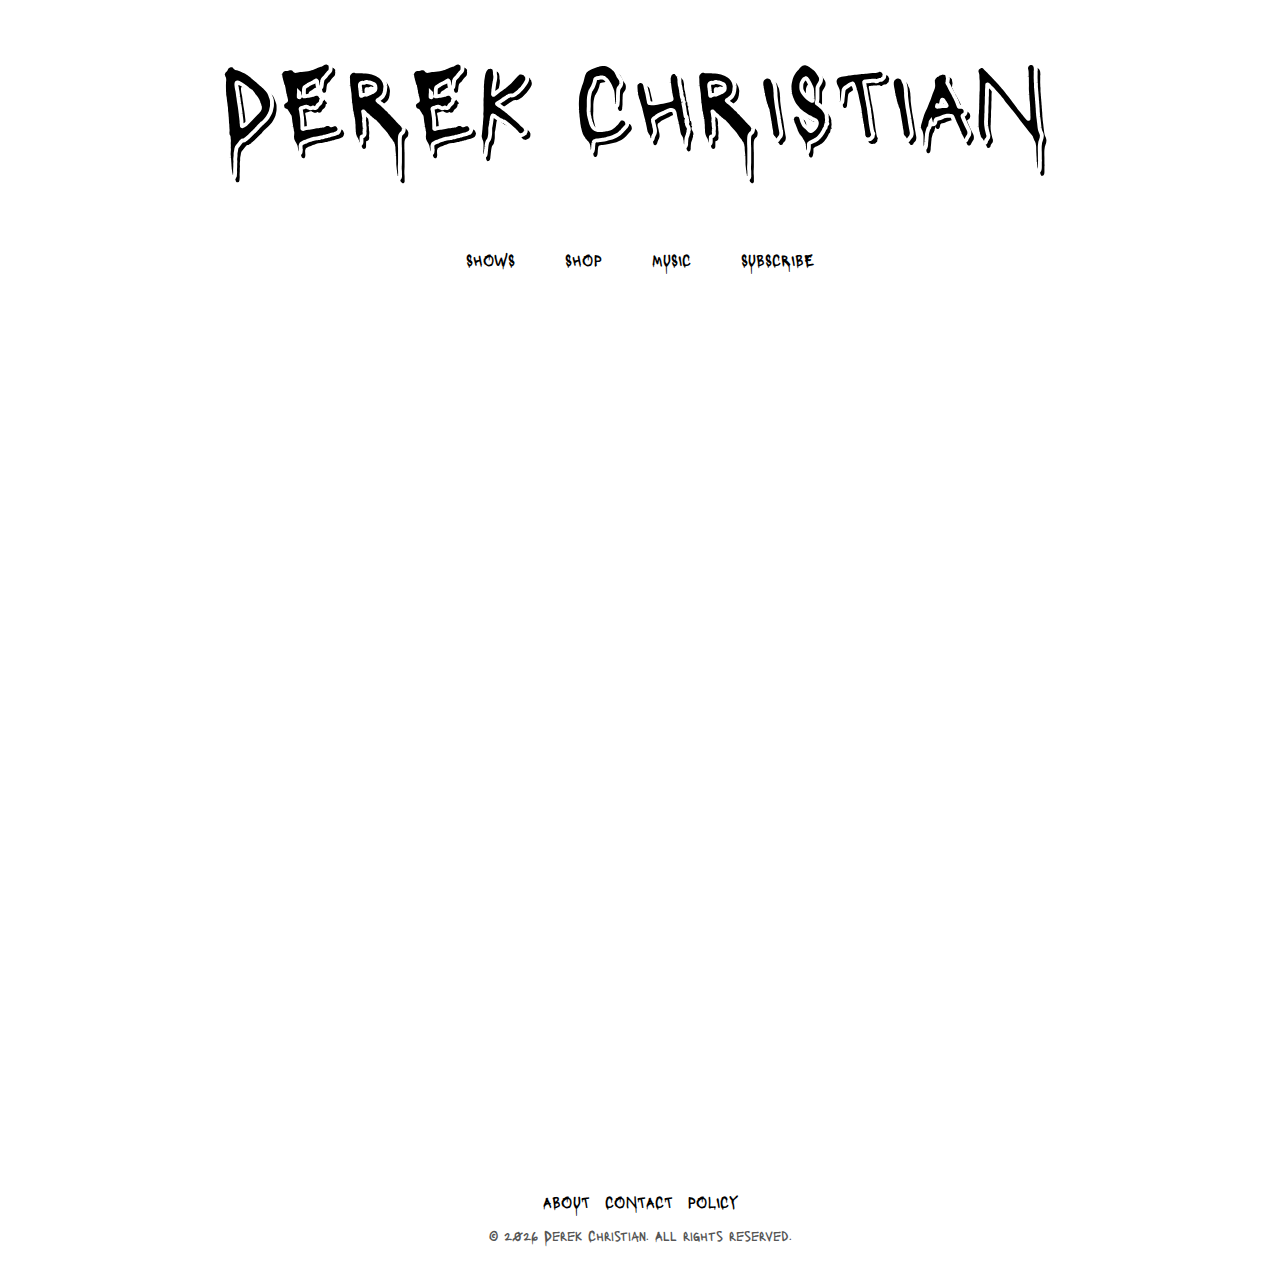
<file: index.html>
<!DOCTYPE html>
<html lang="en">
<head>
    <meta charset="UTF-8">
    <meta name="viewport" content="width=device-width, initial-scale=1.0">
    <meta name="p:domain_verify" content="a3d0c21f67552dc762779776116e8d52"/>
    <title>Derek Christian</title>
    <link rel="icon" href="IMGS/FAVICON.svg" type="image/svg">
    <link rel="stylesheet" href="styles.css">
    <link rel="stylesheet" href="https://fonts.googleapis.com/css2?family=Lacquer&display=swap">
     
</head>
<body>

  <header>
    <a href="derekchristian.github.io">
      <img src="IMGS/HEADER.svg" alt="Derek Christian">
    </a>
  </header>

  <main class="underline_text">

    <!-- Navigation -->
    <nav class="main-nav">
      <ul>
        <li><a href="#shows">SHOWS</a></li>
        <li><a href="comingsoon">SHOP</a></li>
        <li><a href="music">MUSIC</a></li>
        <li><a href="https://youtube.com/@derekchristianmusic?sub_confirmation=1">SUBSCRIBE</a></li>
      </ul>
    </nav>

    <!-- YouTube Video -->
    <div class="iframe-container">
      <iframe src="https://www.youtube.com/embed/XFr1qwJIo3w?si=IP8Zr09yFydfEvX-"
              title="YouTube video player"
              frameborder="0"
              allow="accelerometer; autoplay; clipboard-write; encrypted-media; gyroscope; picture-in-picture; web-share"
              allowfullscreen>
      </iframe>
    </div>

    <!-- Bandsintown Widget -->
    <section id="shows">
      <script charset="utf-8" src="https://widgetv3.bandsintown.com/main.min.js"></script>
  <a class="bit-widget-initializer"
    
	data-artist-name="id_15623307"
	
	data-events-to-display=""
	data-background-color="rgba(255,255,255,1)"
	data-separator-color="rgba(221,221,221,1)"
	data-text-color="rgba(0,0,0,1)"
	data-font="Tahoma"
	data-auto-style="true"
	
	data-button-label-capitalization="capitalize"
	data-header-capitalization="uppercase"
	data-location-capitalization="capitalize"
	data-venue-capitalization="capitalize"
	data-display-local-dates="true"
	data-local-dates-position="tab"
	data-display-past-dates="true"
	data-display-details="false"
	data-display-lineup="false"
	data-display-start-time="false"
	data-social-share-icon="false"
	data-display-limit="all"
	
	data-date-format="MMM. D, YYYY"
	data-date-orientation="horizontal"
	data-date-border-color="#4A4A4A"
	data-date-border-width="1px"
	data-date-capitalization="capitalize"
	data-date-border-radius="10px"
	
	data-event-ticket-cta-size="medium"
	data-event-custom-ticket-text=""
	data-event-ticket-text="TICKETS"
	data-event-ticket-icon="false"
	data-event-ticket-cta-text-color="rgba(0,0,0,1)"
	data-event-ticket-cta-bg-color="rgba(255,255,255,1)"
	data-event-ticket-cta-border-color="rgba(0,0,0,1)"
	data-event-ticket-cta-border-width="1px"
	data-event-ticket-cta-border-radius="2px"
	
	data-sold-out-button-text-color="rgba(0,0,0,1)"
	data-sold-out-button-background-color="rgba(255,255,255,1)"
	data-sold-out-button-border-color="rgba(0,0,0,1)"
	data-sold-out-button-clickable="true"
	
	data-event-rsvp-position="left"
	data-event-rsvp-cta-size="medium"
	data-event-rsvp-only-show-icon="false"
	data-event-rsvp-text="RSVP"
	data-event-rsvp-icon="false"
	data-event-rsvp-cta-text-color="rgba(0,0,0,1)"
	data-event-rsvp-cta-bg-color="rgba(255,255,255,1)"
	data-event-rsvp-cta-border-color="rgba(0,0,0,1)"
	data-event-rsvp-cta-border-width="1px"
	data-event-rsvp-cta-border-radius="2px"
	
	data-follow-section-position="top"
	data-follow-section-alignment="center"
	data-follow-section-header-text="Get updates on new shows, new music, and more"
	data-follow-section-cta-size="medium"
	data-follow-section-cta-text="FOLLOW"
	data-follow-section-cta-icon="false"
	data-follow-section-cta-text-color="rgba(0,0,0,1)"
	data-follow-section-cta-bg-color="rgba(255,255,255,1)"
	data-follow-section-cta-border-color="rgba(0,0,0,1)"
	data-follow-section-cta-border-width="1px"
	data-follow-section-cta-border-radius="2px"
	
	data-play-my-city-position="bottom"
	data-play-my-city-alignment="center"
	data-play-my-city-header-text="Don’t see a show near you?"
	data-play-my-city-cta-size="medium"
	data-play-my-city-cta-text="REQUEST A SHOW"
	data-play-my-city-cta-icon="false"
	data-play-my-city-cta-text-color="rgba(0,0,0,1)"
	data-play-my-city-cta-bg-color="rgba(255,255,255,1)"
	data-play-my-city-cta-border-color="rgba(0,0,0,1)"
	data-play-my-city-cta-border-width="1px"
	data-play-my-city-cta-border-radius="2px"
	
	data-optin-font=""
	data-optin-text-color=""
	data-optin-bg-color=""
	data-optin-cta-text-color=""
	data-optin-cta-bg-color=""
	data-optin-cta-border-width=""
	data-optin-cta-border-radius=""
	data-optin-cta-border-color=""
	
	data-language="en"
	data-layout-breakpoint="900"
	data-app-id="1fd25e458bc80e108565e73254669f35"
	data-affil-code=""
	data-bit-logo-position="bottomRight"
	data-bit-logo-color="rgba(255,255,255,1)"
	
    ></a>
    </section>
 <style>
  /* Centers the widget on the page */
  .newsletter-center {
    width: 100%;
    display: flex;
    justify-content: center;
    margin-top: 40px; /* optional spacing */
  }

  /* Removes scrollbars + controls width */
  .newsletter-center iframe {
    width: 100%;
    max-width: 500px; 
    height: 380px; /* enough to remove scrollbars */
    border: 0;
    overflow: hidden;
    display: block;
  }
</style>
    <!-- Newsletter -->
    <div class="newsletter-center">
      <iframe src="https://bandsintown.com/artist/15623307/email_signup_form?headerTextColor=rgba(0,0,0,1)&backgroundColor=rgba(255,255,255,1)&ctaBackgroundColor=rgba(255,255,255,1)&title=MAILING LIST&headerTextStyle=normal&headerText=Sign up to get the latest updates&font=Tahoma&ctaIcon=show&ctaBorderRadius=4px&ctaBorderWidth=1px&ctaBorderColor=rgba(0,0,0,1)&ctaFontColor=rgba(0,0,0,1)&alignment=center&emailInputField=show&ctaLabel=Subscribe&layout=narrow&locale=en" title="newsletter-widget"></iframe>
    </div>

  </main>

  <!-- Footer -->
  <footer class="footer-nav">
    <nav>
      <ul>
        <li><a href="about">ABOUT</a></li>
        <li><a href="#">CONTACT</a></li>
        <li><a href="policy">POLICY</a></li>
      </ul>
    </nav>
    <p>&copy; 2026 Derek Christian. All rights reserved.</p>
  </footer>

</body>
</html>
</body>
</html>
</file>
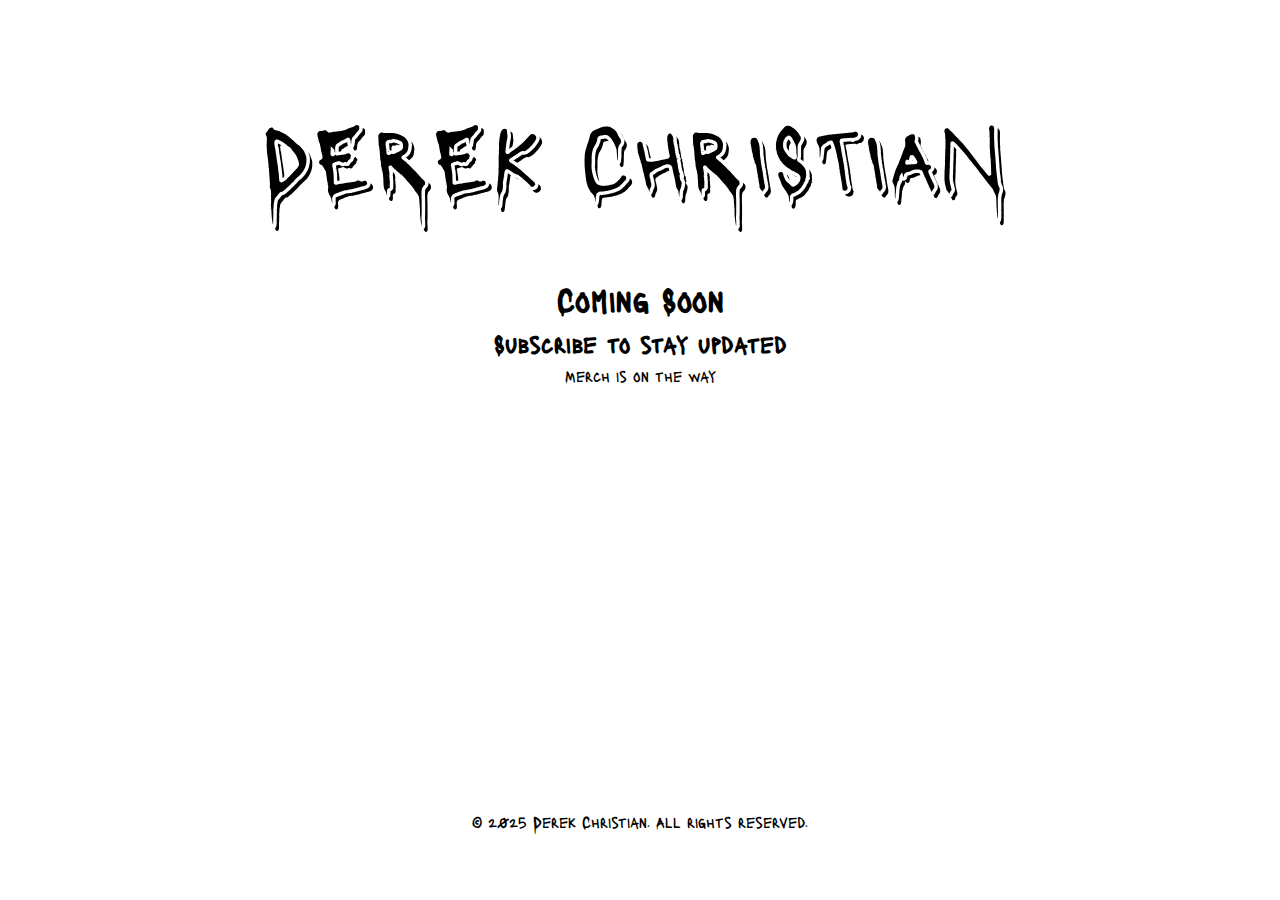
<file: comingsoon.html>
<!DOCTYPE html>
<html lang="en">
<head>
    <meta charset="UTF-8">
    <meta name="viewport" content="width=device-width, initial-scale=1.0">
    <meta name="p:domain_verify" content="a3d0c21f67552dc762779776116e8d52"/>
    <title>Shop Coming Soon</title>
    <link rel="icon" href="IMGS/FAVICON.svg" type="image/svg">
    <link rel="stylesheet" href="styles.css">
    <link rel="stylesheet" href="https://fonts.googleapis.com/css2?family=Lacquer&display=swap">
  </head>
  <header>
       <a href="derekchristian.github.io"> 
           <img src="IMGS/HEADER.svg" alt="Derek Christian">
       </a> 
    </header>
    <style>
    body {
      margin: 0;
      padding: 0;
      height: 100vh;
      display: flex;
      flex-direction: column;
      align-items: center;
      justify-content: center;
      text-align: center;
    }
  </style>
  <h1>Coming Soon</h1>
<body>
  <section>
    <h2>Subscribe to stay updated</h2>
    <p>Merch is on the way</p>
  </section>
  <style>
  /* Centers the widget on the page */
  .newsletter-center {
    width: 100%;
    display: flex;
    justify-content: center;
    margin-top: 40px; /* optional spacing */
  }

  /* Removes scrollbars + controls width */
  .newsletter-center iframe {
    width: 100%;
    max-width: 500px; 
    height: 380px; /* enough to remove scrollbars */
    border: 0;
    overflow: hidden;
    display: block;
  }
</style>

<div class="newsletter-center">
  <iframe src="https://bandsintown.com/artist/15623307/email_signup_form?headerTextColor=rgba(0,0,0,1)&backgroundColor=rgba(255,255,255,1)&ctaBackgroundColor=rgba(255,255,255,1)&title=MAILING LIST&headerTextStyle=normal&headerText=Sign up to get the latest updates&font=Tahoma&ctaIcon=show&ctaBorderRadius=4px&ctaBorderWidth=1px&ctaBorderColor=rgba(0,0,0,1)&ctaFontColor=rgba(0,0,0,1)&alignment=center&emailInputField=show&ctaLabel=Subscribe&layout=narrow&locale=en" title="newsletter-widget"></iframe>
</div>

 <footer>
     <p>&copy; 2025 Derek Christian. All rights reserved.</p>
 </footer>
</body>
</file>
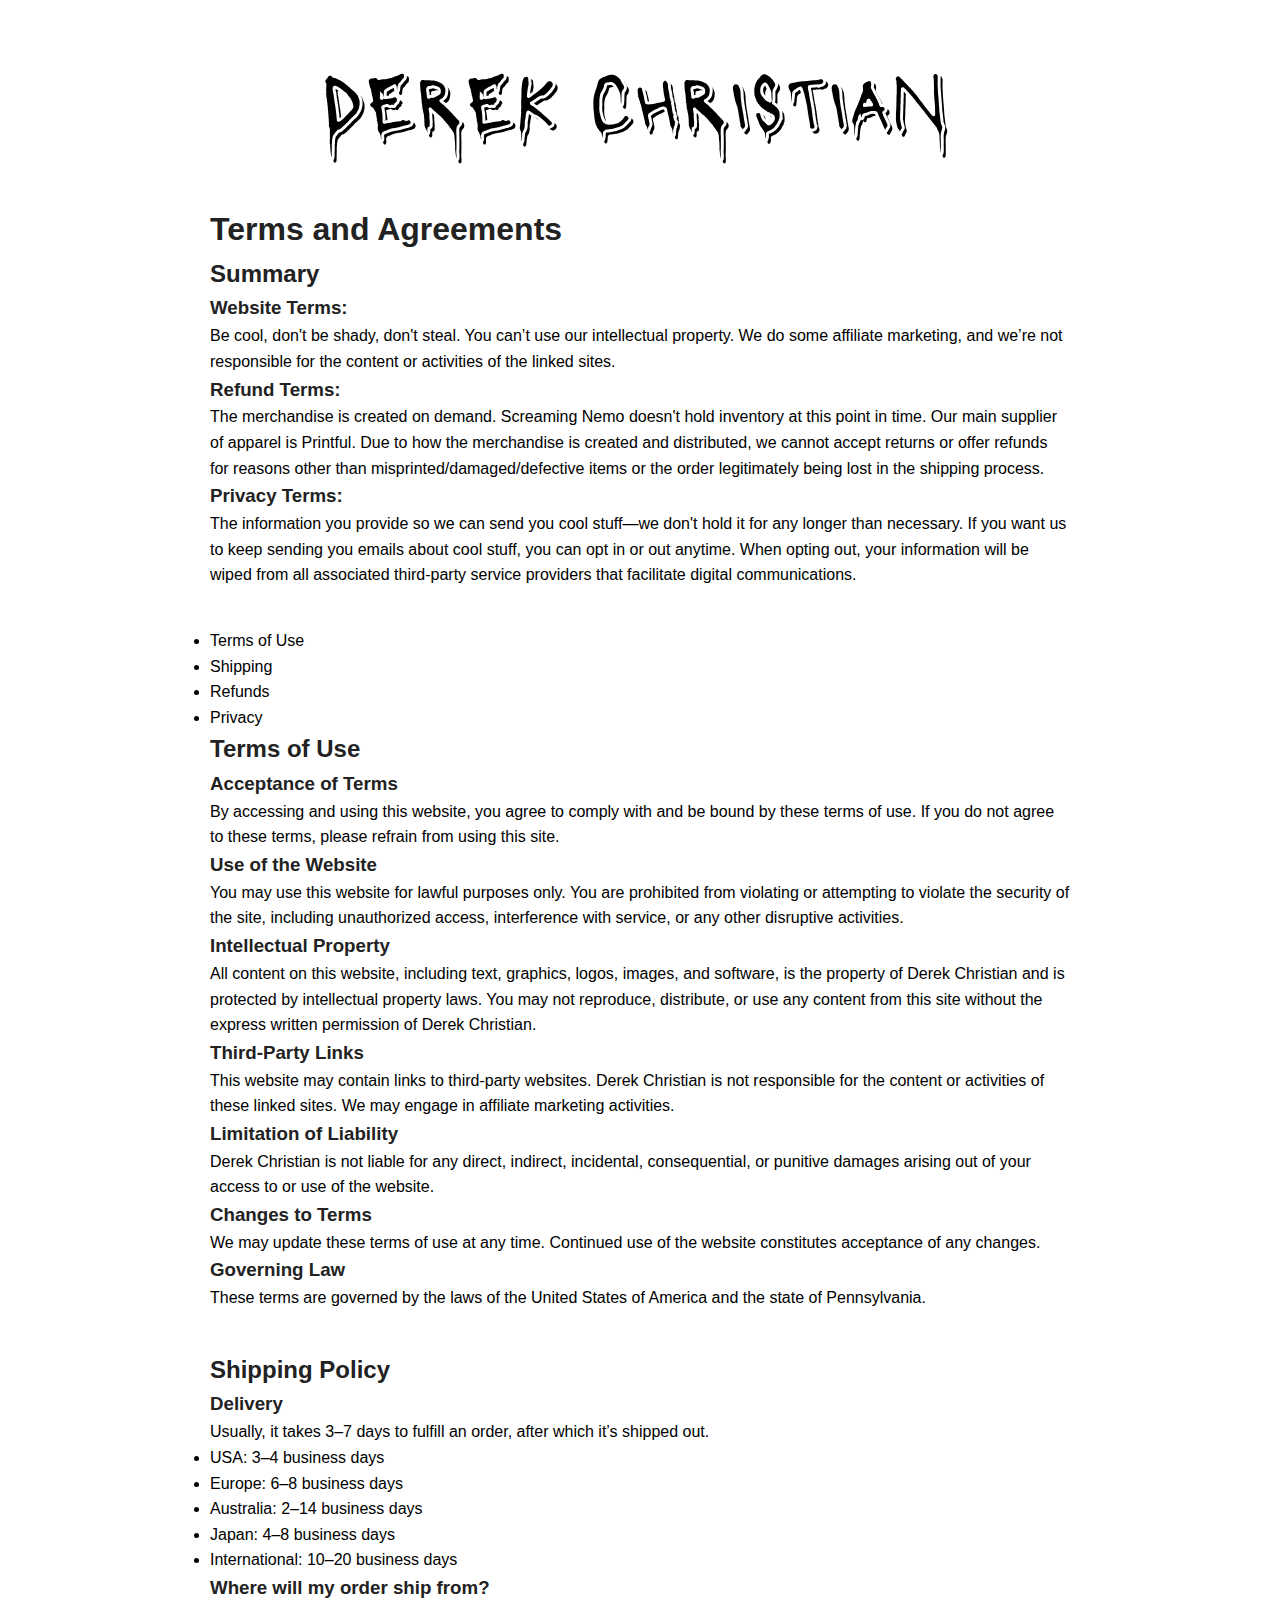
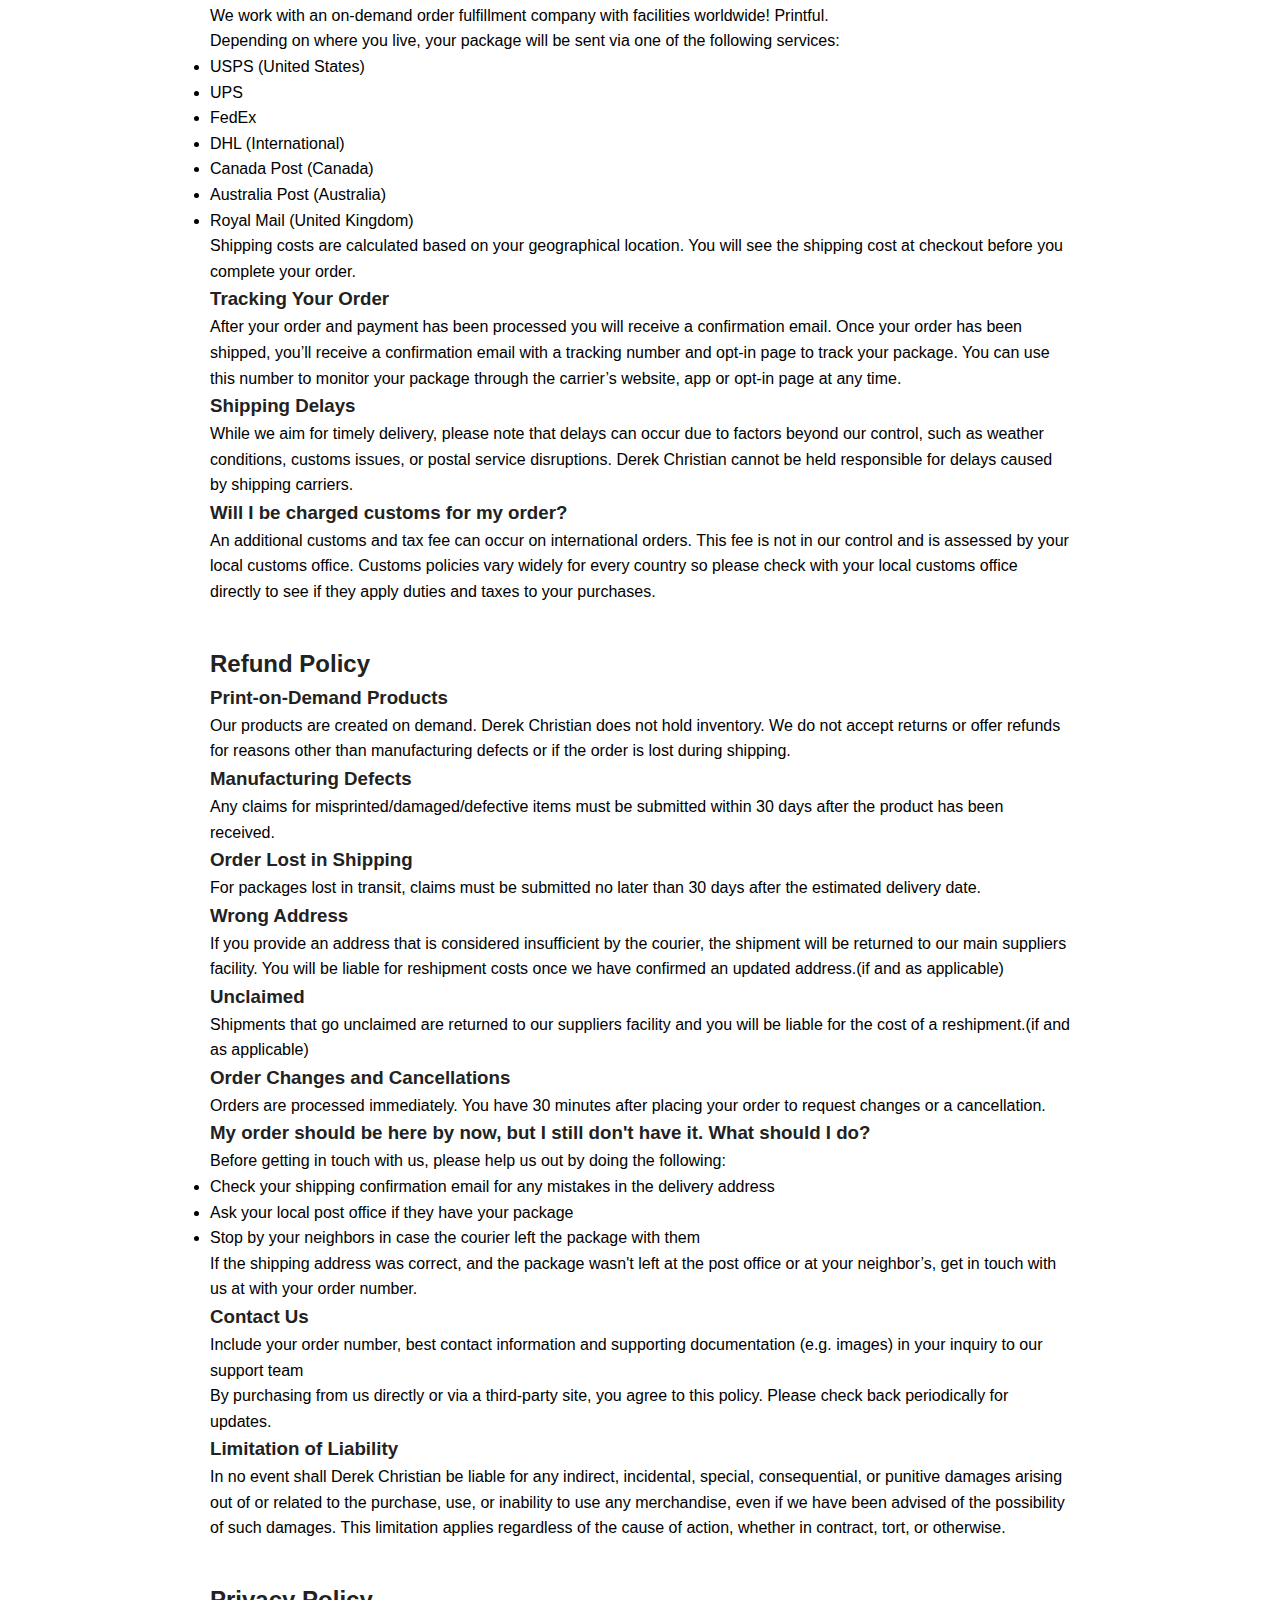
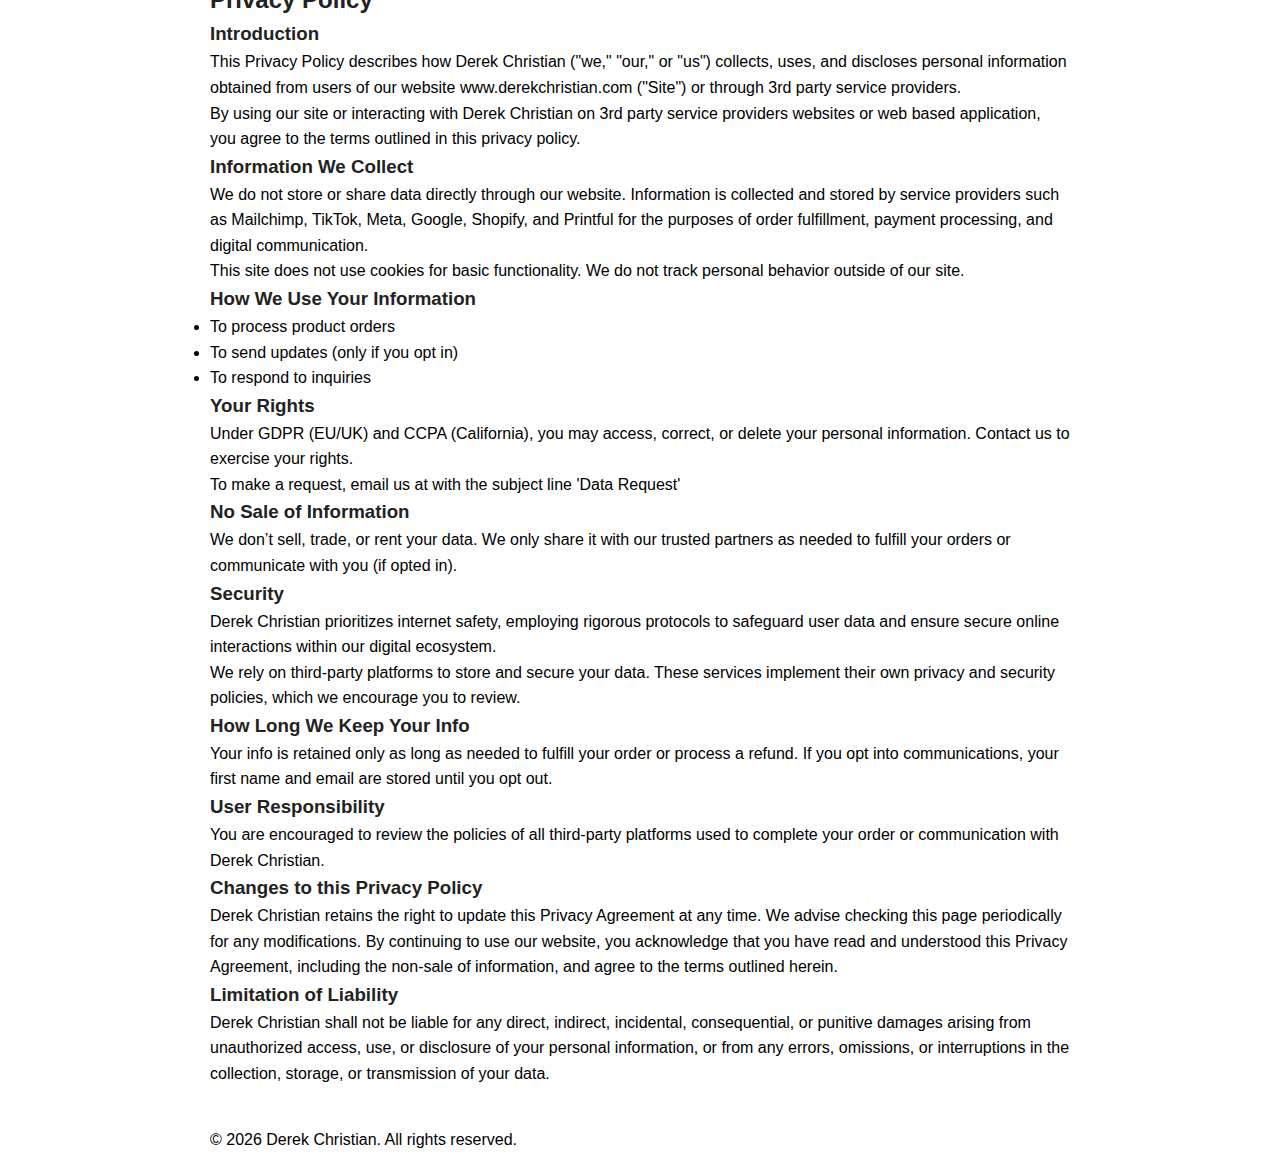
<file: policy.html>
<!DOCTYPE html>
<html lang="en">
<head>
  <meta charset="UTF-8">
  <meta name="viewport" content="width=device-width, initial-scale=1">
  <title>Web Policy | Derek Christian</title>
  <link rel="stylesheet" href="styles.css">
  <link rel="icon" href="IMGS/FAVICON.svg" type="image/svg">
  <style>
    body {
      font-family: Arial, sans-serif;
      line-height: 1.6;
      padding: 20px;
      max-width: 900px;
      margin: auto;
    }
    h1, h2, h3 {
      color: #222;
    }
    section {
      margin-bottom: 40px;
    }
  </style>
<link rel="icon" href="IMGS/favicon.svg" type="image/svg">
</head>
   <center><header>
        <!-- Your header content goes here -->
       <a href="https://derekchristian.com"> 
       <img src="IMGS/HEADER.svg" alt="Derek Christian">
       </a>
    </header>
    </center>
<body>

  <h1>Terms and Agreements</h1>

  <section>
    <h2>Summary</h2>
    <h3>Website Terms:</h3>
    <p>Be cool, don't be shady, don't steal. You can’t use our intellectual property. We do some affiliate marketing, and we’re not responsible for the content or activities of the linked sites.</p>

    <h3>Refund Terms:</h3>
    <p>The merchandise is created on demand. Screaming Nemo doesn't hold inventory at this point in time. Our main supplier of apparel is Printful. Due to how the merchandise is created and distributed, we cannot accept returns or offer refunds for reasons other than misprinted/damaged/defective items or the order legitimately being lost in the shipping process.</p>

    <h3>Privacy Terms:</h3>
    <p>The information you provide so we can send you cool stuff—we don't hold it for any longer than necessary. If you want us to keep sending you emails about cool stuff, you can opt in or out anytime. When opting out, your information will be wiped from all associated third-party service providers that facilitate digital communications.</p>
  </section>
  
        
            <!-- Your navigation links go here -->
            <ul>
                <li><a href="#section1">Terms of Use</a></li>
                <li><a href="#section2">Shipping</a></li>
                <li><a href="#section3">Refunds</a></li>
                <li><a href="#section4">Privacy</a></li>
            </ul>
      


  <section id="section1">
    <h2>Terms of Use</h2>

    <h3>Acceptance of Terms</h3>
    <p>By accessing and using this website, you agree to comply with and be bound by these terms of use. If you do not agree to these terms, please refrain from using this site.</p>

    <h3>Use of the Website</h3>
    <p>You may use this website for lawful purposes only. You are prohibited from violating or attempting to violate the security of the site, including unauthorized access, interference with service, or any other disruptive activities.</p>

    <h3>Intellectual Property</h3>
    <p>All content on this website, including text, graphics, logos, images, and software, is the property of Derek Christian and is protected by intellectual property laws. You may not reproduce, distribute, or use any content from this site without the express written permission of Derek Christian.</p>

    <h3>Third-Party Links</h3>
    <p>This website may contain links to third-party websites. Derek Christian is not responsible for the content or activities of these linked sites. We may engage in affiliate marketing activities.</p>

    <h3>Limitation of Liability</h3>
    <p>Derek Christian is not liable for any direct, indirect, incidental, consequential, or punitive damages arising out of your access to or use of the website.</p>

    <h3>Changes to Terms</h3>
    <p>We may update these terms of use at any time. Continued use of the website constitutes acceptance of any changes.</p>

    <h3>Governing Law</h3>
    <p>These terms are governed by the laws of the United States of America and the state of Pennsylvania.</p>
  </section>
  
<section id="section2">
    <h2>Shipping Policy</h2>

    <h3>Delivery</h3>
    <p> Usually, it takes 3–7 days to fulfill an order, after which it’s shipped out.</p>
    <ul>
      <li> USA: 3–4 business days</li>
      <li> Europe: 6–8 business days</li>
      <li> Australia: 2–14 business days</li>
      <li> Japan: 4–8 business days</li>
      <li> International: 10–20 business days</li>
   </ul>
    <h3>Where will my order ship from?</h3>
    <p> We work with an on-demand order fulfillment company with facilities worldwide! Printful.</p>
    <p> Depending on where you live, your package will be sent via one of the following services:</p>
  <ul>
      <li>  USPS (United States)</li>
      <li>  UPS</li>
      <li>  FedEx</li>
      <li>  DHL (International)</li>
      <li>  Canada Post (Canada)</li>
      <li>  Australia Post (Australia)</li> 
      <li>  Royal Mail (United Kingdom)</li>
    </ul>
    <p> Shipping costs are calculated based on your geographical location. You will see the shipping cost at checkout before you complete your order.</p>
  
  <h3>Tracking Your Order</h3>
  <p>After your order and payment has been processed you will receive a confirmation email. 
    Once your order has been shipped, you’ll receive a confirmation email with a tracking number and opt-in page to track your package. 
    You can use this number to monitor your package through the carrier’s website, app or opt-in page at any time.</p>

  <h3>Shipping Delays</h3>
  <p>While we aim for timely delivery, please note that delays can occur due to factors beyond our control, such as weather conditions, customs issues, or postal service disruptions. 
    Derek Christian cannot be held responsible for delays caused by shipping carriers.</p>
  
    <h3>Will I be charged customs for my order?</h3>
    <p>An additional customs and tax fee can occur on international orders. This fee is not in our control
      and is assessed by your local customs office. Customs policies vary widely for every country so
      please check with your local customs office directly to see if they apply duties and taxes to your
      purchases.</p>
    
  
  </section>
  
  <section id="section3">
    <h2>Refund Policy</h2>

    <h3>Print-on-Demand Products</h3>
    <p>Our products are created on demand. Derek Christian does not hold inventory. We do not accept returns or offer refunds for reasons other than manufacturing defects or if the order is lost during shipping.</p>

    <h3>Manufacturing Defects</h3>
    <p> Any claims for misprinted/damaged/defective items must be submitted within 30 days after the product has been received. </p>

    <h3>Order Lost in Shipping</h3>
    <p>For packages lost in transit, claims must be submitted no later than 30 days after the estimated delivery date.</p>
    
    <h3>Wrong Address</h3>
    <p>If you provide an address that is considered insufficient by the courier, the shipment will be returned to our main suppliers facility. You will be liable for reshipment costs once we have confirmed an updated address.(if and as applicable)</p>
    
    <h3>Unclaimed</h3>
    <p>Shipments that go unclaimed are returned to our suppliers facility and you will be liable for the cost of a reshipment.(if and as applicable)</p>
    
    <h3>Order Changes and Cancellations</h3>
    <p>Orders are processed immediately. You have 30 minutes after placing your order to request changes or a cancellation.</p>

    <h3> My order should be here by now, but I still don't have it. What should I do?</h3>
    <p> Before getting in touch with us, please help us out by doing the following:</p>
    <ul>
      <li> Check your shipping confirmation email for any mistakes in the delivery address</li>
      <li> Ask your local post office if they have your package</li>
      <li> Stop by your neighbors in case the courier left the package with them</li>
    </ul>
      <p>  If the shipping address was correct, and the package wasn't left at the post office or at your
         neighbor’s, get in touch with us at <insert email@.com> with your order number.</p>

    <h3>Contact Us</h3>
    <p>Include your order number, best contact information and supporting documentation (e.g. images) in your inquiry to our support team <insert email@.com></p>

    <p>By purchasing from us directly or via a third-party site, you agree to this policy. Please check back periodically for updates.</p>

    <h3>Limitation of Liability</h3>
    <p>In no event shall Derek Christian be liable for any indirect, incidental, special, consequential, or punitive damages arising out of or related to the purchase, use, or inability to use any merchandise, even if we have been advised of the possibility of such damages. This limitation applies regardless of the cause of action, whether in contract, tort, or otherwise.</p>
  </section>

  <section id="section4">
    <h2>Privacy Policy</h2>

    <h3>Introduction</h3>
    <p>This Privacy Policy describes how Derek Christian ("we," "our," or "us") collects, uses, and discloses personal information obtained from users of our website www.derekchristian.com 
    ("Site") or through 3rd party service providers. </p>
    <p> By using our site or interacting with Derek Christian on 3rd party service providers websites or web based application, you agree to the terms outlined in this privacy policy.</p>

    <h3>Information We Collect</h3>
    <p>We do not store or share data directly through our website. Information is collected and stored by service providers such as Mailchimp, TikTok, Meta, Google, Shopify, and Printful for the purposes of order fulfillment, payment processing, and digital communication.</p>
    <p>This site does not use cookies for basic functionality. We do not track personal behavior outside of our site.</p>

    <h3>How We Use Your Information</h3>
    <ul>
      <li>To process product orders</li>
      <li>To send updates (only if you opt in)</li>
      <li>To respond to inquiries</li>
    </ul>

    <h3>Your Rights</h3>
    <p>Under GDPR (EU/UK) and CCPA (California), you may access, correct, or delete your personal information. Contact us to exercise your rights.</p>
    <p>To make a request, email us at <insert email@.com> with the subject line 'Data Request'</p>
    
    <h3>No Sale of Information</h3>
    <p>We don’t sell, trade, or rent your data. We only share it with our trusted partners as needed to fulfill your orders or communicate with you (if opted in).</p>

    <h3>Security</h3>
    <p>Derek Christian prioritizes internet safety, employing rigorous protocols to safeguard user data and ensure secure online interactions within our digital ecosystem.</p>
    <p>We rely on third-party platforms to store and secure your data. These services implement their own privacy and security policies, which we encourage you to review.</p>

    <h3>How Long We Keep Your Info</h3>
    <p>Your info is retained only as long as needed to fulfill your order or process a refund. If you opt into communications, your first name and email are stored until you opt out.</p>

    <h3>User Responsibility</h3>
    <p>You are encouraged to review the policies of all third-party platforms used to complete your order or communication with Derek Christian.</p>
    
    <h3>Changes to this Privacy Policy</h3>
    <p>Derek Christian retains the right to update this Privacy Agreement at any time. We advise checking this page periodically for any modifications. 
    By continuing to use our website, you acknowledge that you have read and understood this Privacy Agreement, including the non-sale of information, and agree to the terms outlined herein.</p>
    
    <h3>Limitation of Liability</h3>
    <p>Derek Christian shall not be liable for any direct, indirect, incidental, consequential, or punitive damages arising from unauthorized access, use, or disclosure of your personal information, or from any errors, omissions, or interruptions in the collection, storage, or transmission of your data.</p>
</section>

</body>
    <footer>
        <!-- Your footer content goes here -->
        <p>&copy; 2026 Derek Christian. All rights reserved.</p>
    </footer>
</body>
</html>
</file>
<file: styles.css>
/* ===================== Base Styles ===================== */
* {
  box-sizing: border-box;
  margin: 0;
  padding: 0;
}

body {
  font-family: 'Lacquer', sans-serif;
  background-color: #fff;
  color: #000;
  line-height: 1.6;
}

a {
  text-decoration: none;
  color: inherit;
}

header {
  text-align: center;
  padding: 20px;
}

header img {
  max-width: 90%;
  height: auto;
}

/* ===================== Navigation ===================== */
.main-nav ul {
  display: flex;
  flex-wrap: wrap;
  justify-content: center;
  list-style: none;
  margin: 20px 0;
  gap: 20px;
}

.main-nav li a {
  text-transform: uppercase;
  padding: 10px 15px;
}

/* ===================== Iframe Container (YouTube) ===================== */
.iframe-container {
  position: relative;
  width: 100%;
  max-width: 800px;
  margin: 20px auto;
  aspect-ratio: 16 / 9;
}

.iframe-container iframe {
  width: 100%;
  height: 100%;
  border: none;
}
/* ===================== Footer ===================== */
.footer-nav {
  padding: 20px 10px;
  text-align: center;
}

.footer-nav ul {
  display: flex;
  flex-wrap: wrap;
  justify-content: center;
  gap: 15px;
  list-style: none;
  margin-bottom: 10px;
}

.footer-nav a {
  color: #000;
}

.footer-nav p {
  font-size: 0.9rem;
  color: #555;
}

/* ===================== Responsive Media Queries ===================== */
@media (max-width: 768px) {
  .main-nav ul {
    flex-direction: row;
    gap: 12px;
  }

  .iframe-container {
    max-width: 600px;
  }

  .newsletter-center iframe {
    height: 320px;
  }
}

@media (max-width: 480px) {
  header img {
    max-width: 90%;
  }

  .iframe-container {
    max-width: 100%;
    aspect-ratio: 16 / 9;
  }

  .newsletter-center iframe {
    max-width: 100%;
    height: 280px;
  }

  section {
    margin: 30px 5px;
  }
}
</file>
